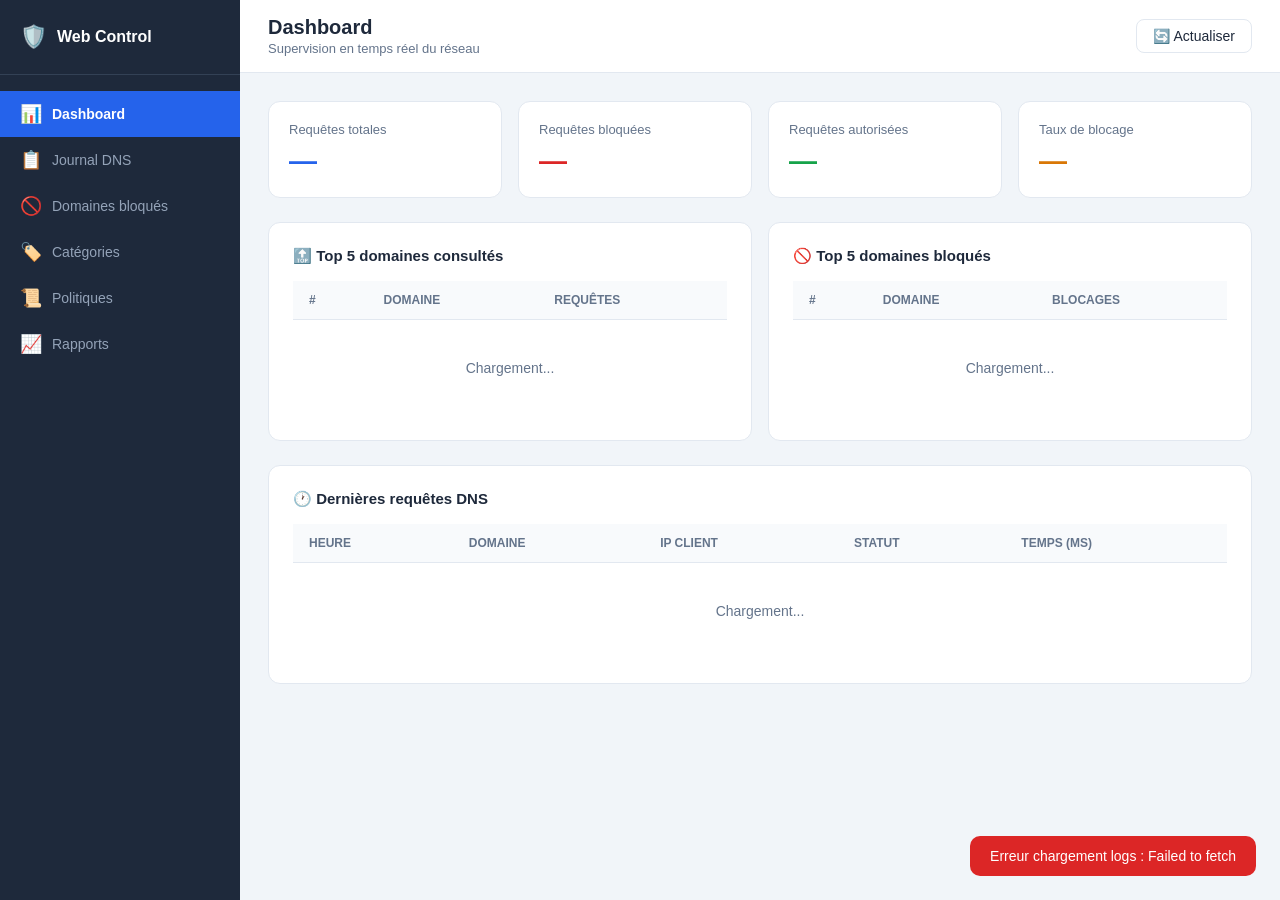
<file: front/index.html>
<!DOCTYPE html>
<html lang="fr">
<head>
    <meta charset="UTF-8">
    <meta name="viewport" content="width=device-width, initial-scale=1.0">
    <title>Web Control — Dashboard</title>
    <link rel="stylesheet" href="css/style.css">
</head>
<body>

<aside class="sidebar">
    <div class="sidebar-logo">
        <span>🛡️</span> Web Control
    </div>
    <nav>
        <a href="index.html"      class="nav-item active"><span class="icon">📊</span> Dashboard</a>
        <a href="logs.html"       class="nav-item"><span class="icon">📋</span> Journal DNS</a>
        <a href="domains.html"    class="nav-item"><span class="icon">🚫</span> Domaines bloqués</a>
        <a href="categories.html" class="nav-item"><span class="icon">🏷️</span> Catégories</a>
        <a href="policies.html"   class="nav-item"><span class="icon">📜</span> Politiques</a>
        <a href="reports.html"    class="nav-item"><span class="icon">📈</span> Rapports</a>
    </nav>
</aside>

<div class="main">
    <div class="topbar">
        <div>
            <h1>Dashboard</h1>
            <div class="subtitle">Supervision en temps réel du réseau</div>
        </div>
        <button class="btn btn-outline" onclick="loadAll()">🔄 Actualiser</button>
    </div>

    <div class="content">

        <!-- Stats -->
        <div class="stats-grid">
            <div class="stat-card">
                <div class="stat-label">Requêtes totales</div>
                <div class="stat-value primary" id="stat-total">—</div>
            </div>
            <div class="stat-card">
                <div class="stat-label">Requêtes bloquées</div>
                <div class="stat-value danger" id="stat-blocked">—</div>
            </div>
            <div class="stat-card">
                <div class="stat-label">Requêtes autorisées</div>
                <div class="stat-value success" id="stat-allowed">—</div>
            </div>
            <div class="stat-card">
                <div class="stat-label">Taux de blocage</div>
                <div class="stat-value warning" id="stat-rate">—</div>
            </div>
        </div>

        <div style="display:grid; grid-template-columns:1fr 1fr; gap:16px;">

            <!-- Top domaines -->
            <div class="card">
                <div class="card-title">🔝 Top 5 domaines consultés</div>
                <div class="table-wrap">
                    <table>
                        <thead>
                            <tr>
                                <th>#</th>
                                <th>Domaine</th>
                                <th>Requêtes</th>
                            </tr>
                        </thead>
                        <tbody id="top-domains-body">
                            <tr class="loading-row"><td colspan="3">Chargement...</td></tr>
                        </tbody>
                    </table>
                </div>
            </div>

            <!-- Top bloqués -->
            <div class="card">
                <div class="card-title">🚫 Top 5 domaines bloqués</div>
                <div class="table-wrap">
                    <table>
                        <thead>
                            <tr>
                                <th>#</th>
                                <th>Domaine</th>
                                <th>Blocages</th>
                            </tr>
                        </thead>
                        <tbody id="top-blocked-body">
                            <tr class="loading-row"><td colspan="3">Chargement...</td></tr>
                        </tbody>
                    </table>
                </div>
            </div>

        </div>

        <!-- Derniers logs -->
        <div class="card">
            <div class="card-title">🕐 Dernières requêtes DNS</div>
            <div class="table-wrap">
                <table>
                    <thead>
                        <tr>
                            <th>Heure</th>
                            <th>Domaine</th>
                            <th>IP Client</th>
                            <th>Statut</th>
                            <th>Temps (ms)</th>
                        </tr>
                    </thead>
                    <tbody id="recent-logs-body">
                        <tr class="loading-row"><td colspan="5">Chargement...</td></tr>
                    </tbody>
                </table>
            </div>
        </div>

    </div>
</div>

<div id="toast"></div>

<script src="js/api.js"></script>
<script src="js/dashboard.js"></script>
</body>
</html>
</file>
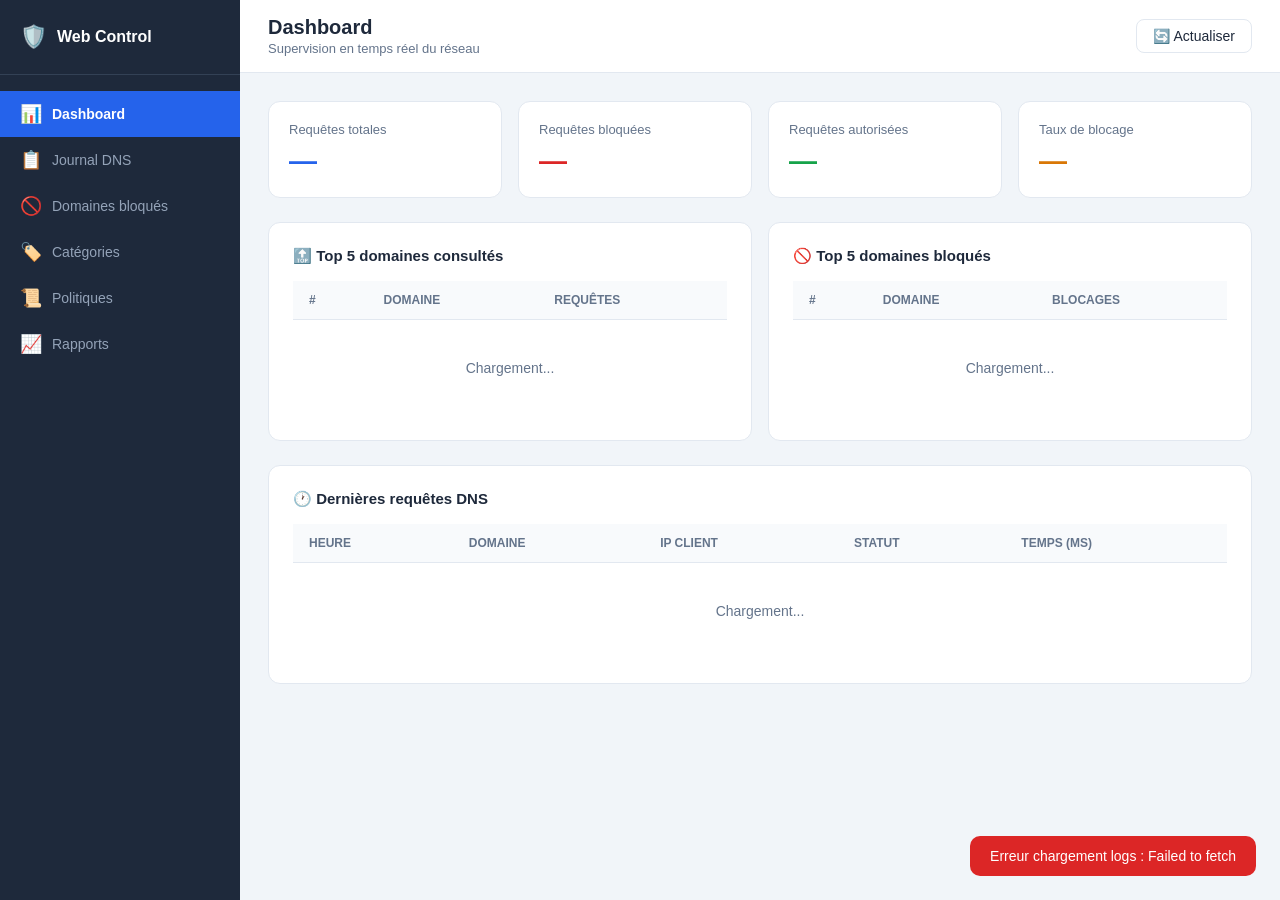
<file: back/front/index.html>
<!DOCTYPE html>
<html lang="fr">
<head>
    <meta charset="UTF-8">
    <meta name="viewport" content="width=device-width, initial-scale=1.0">
    <title>Web Control — Dashboard</title>
    <link rel="stylesheet" href="css/style.css">
</head>
<body>

<aside class="sidebar">
    <div class="sidebar-logo">
        <span>🛡️</span> Web Control
    </div>
    <nav>
        <a href="index.html"      class="nav-item active"><span class="icon">📊</span> Dashboard</a>
        <a href="logs.html"       class="nav-item"><span class="icon">📋</span> Journal DNS</a>
        <a href="domains.html"    class="nav-item"><span class="icon">🚫</span> Domaines bloqués</a>
        <a href="categories.html" class="nav-item"><span class="icon">🏷️</span> Catégories</a>
        <a href="policies.html"   class="nav-item"><span class="icon">📜</span> Politiques</a>
        <a href="reports.html"    class="nav-item"><span class="icon">📈</span> Rapports</a>
    </nav>
</aside>

<div class="main">
    <div class="topbar">
        <div>
            <h1>Dashboard</h1>
            <div class="subtitle">Supervision en temps réel du réseau</div>
        </div>
        <button class="btn btn-outline" onclick="loadAll()">🔄 Actualiser</button>
    </div>

    <div class="content">

        <!-- Stats -->
        <div class="stats-grid">
            <div class="stat-card">
                <div class="stat-label">Requêtes totales</div>
                <div class="stat-value primary" id="stat-total">—</div>
            </div>
            <div class="stat-card">
                <div class="stat-label">Requêtes bloquées</div>
                <div class="stat-value danger" id="stat-blocked">—</div>
            </div>
            <div class="stat-card">
                <div class="stat-label">Requêtes autorisées</div>
                <div class="stat-value success" id="stat-allowed">—</div>
            </div>
            <div class="stat-card">
                <div class="stat-label">Taux de blocage</div>
                <div class="stat-value warning" id="stat-rate">—</div>
            </div>
        </div>

        <div style="display:grid; grid-template-columns:1fr 1fr; gap:16px;">

            <!-- Top domaines -->
            <div class="card">
                <div class="card-title">🔝 Top 5 domaines consultés</div>
                <div class="table-wrap">
                    <table>
                        <thead>
                            <tr>
                                <th>#</th>
                                <th>Domaine</th>
                                <th>Requêtes</th>
                            </tr>
                        </thead>
                        <tbody id="top-domains-body">
                            <tr class="loading-row"><td colspan="3">Chargement...</td></tr>
                        </tbody>
                    </table>
                </div>
            </div>

            <!-- Top bloqués -->
            <div class="card">
                <div class="card-title">🚫 Top 5 domaines bloqués</div>
                <div class="table-wrap">
                    <table>
                        <thead>
                            <tr>
                                <th>#</th>
                                <th>Domaine</th>
                                <th>Blocages</th>
                            </tr>
                        </thead>
                        <tbody id="top-blocked-body">
                            <tr class="loading-row"><td colspan="3">Chargement...</td></tr>
                        </tbody>
                    </table>
                </div>
            </div>

        </div>

        <!-- Derniers logs -->
        <div class="card">
            <div class="card-title">🕐 Dernières requêtes DNS</div>
            <div class="table-wrap">
                <table>
                    <thead>
                        <tr>
                            <th>Heure</th>
                            <th>Domaine</th>
                            <th>IP Client</th>
                            <th>Statut</th>
                            <th>Temps (ms)</th>
                        </tr>
                    </thead>
                    <tbody id="recent-logs-body">
                        <tr class="loading-row"><td colspan="5">Chargement...</td></tr>
                    </tbody>
                </table>
            </div>
        </div>

    </div>
</div>

<div id="toast"></div>

<script src="js/api.js"></script>
<script src="js/dashboard.js"></script>
</body>
</html>
</file>
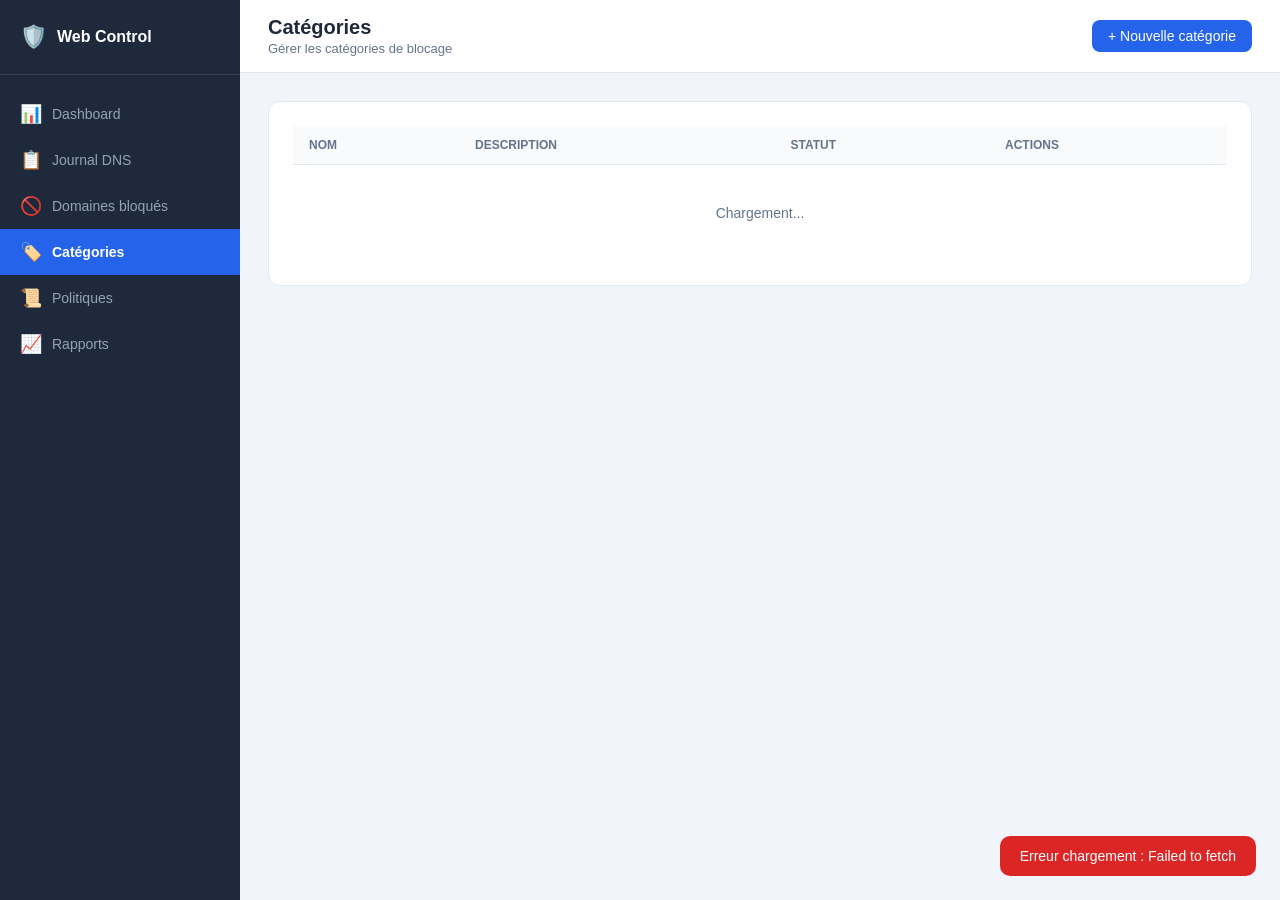
<file: front/categories.html>
<!DOCTYPE html>
<html lang="fr">
<head>
    <meta charset="UTF-8">
    <meta name="viewport" content="width=device-width, initial-scale=1.0">
    <title>Web Control — Catégories</title>
    <link rel="stylesheet" href="css/style.css">
</head>
<body>

<aside class="sidebar">
    <div class="sidebar-logo">
        <span>🛡️</span> Web Control
    </div>
    <nav>
        <a href="index.html"      class="nav-item"><span class="icon">📊</span> Dashboard</a>
        <a href="logs.html"       class="nav-item"><span class="icon">📋</span> Journal DNS</a>
        <a href="domains.html"    class="nav-item"><span class="icon">🚫</span> Domaines bloqués</a>
        <a href="categories.html" class="nav-item active"><span class="icon">🏷️</span> Catégories</a>
        <a href="policies.html"   class="nav-item"><span class="icon">📜</span> Politiques</a>
        <a href="reports.html"    class="nav-item"><span class="icon">📈</span> Rapports</a>
    </nav>
</aside>

<div class="main">
    <div class="topbar">
        <div>
            <h1>Catégories</h1>
            <div class="subtitle">Gérer les catégories de blocage</div>
        </div>
        <button class="btn btn-primary" onclick="openModal('modal-category')">+ Nouvelle catégorie</button>
    </div>

    <div class="content">
        <div class="card">
            <div class="table-wrap">
                <table>
                    <thead>
                        <tr>
                            <th>Nom</th>
                            <th>Description</th>
                            <th>Statut</th>
                            <th>Actions</th>
                        </tr>
                    </thead>
                    <tbody id="categories-body">
                        <tr class="loading-row"><td colspan="4">Chargement...</td></tr>
                    </tbody>
                </table>
            </div>
        </div>
    </div>
</div>

<!-- Modal ajout/édition -->
<div class="modal-overlay" id="modal-category">
    <div class="modal">
        <div class="modal-title" id="modal-title">Nouvelle catégorie</div>
        <input type="hidden" id="edit-id">
        <div class="form-group">
            <label>Nom</label>
            <input type="text" id="input-name" placeholder="Ex: Jeux d'argent">
        </div>
        <div class="form-group">
            <label>Description</label>
            <textarea id="input-description" rows="3" placeholder="Description de la catégorie..."></textarea>
        </div>
        <div class="modal-actions">
            <button class="btn btn-outline" onclick="closeModal('modal-category')">Annuler</button>
            <button class="btn btn-primary" onclick="saveCategory()">Enregistrer</button>
        </div>
    </div>
</div>

<!-- Modal confirmation suppression -->
<div class="modal-overlay" id="modal-delete">
    <div class="modal">
        <div class="modal-title">Confirmer la suppression</div>
        <p style="color:var(--text-muted); margin-bottom:8px;">Cette action est irréversible.</p>
        <input type="hidden" id="delete-id">
        <div class="modal-actions">
            <button class="btn btn-outline" onclick="closeModal('modal-delete')">Annuler</button>
            <button class="btn btn-danger" onclick="confirmDelete()">Supprimer</button>
        </div>
    </div>
</div>

<div id="toast"></div>

<script src="js/api.js"></script>
<script src="js/categories.js"></script>
</body>
</html>
</file>
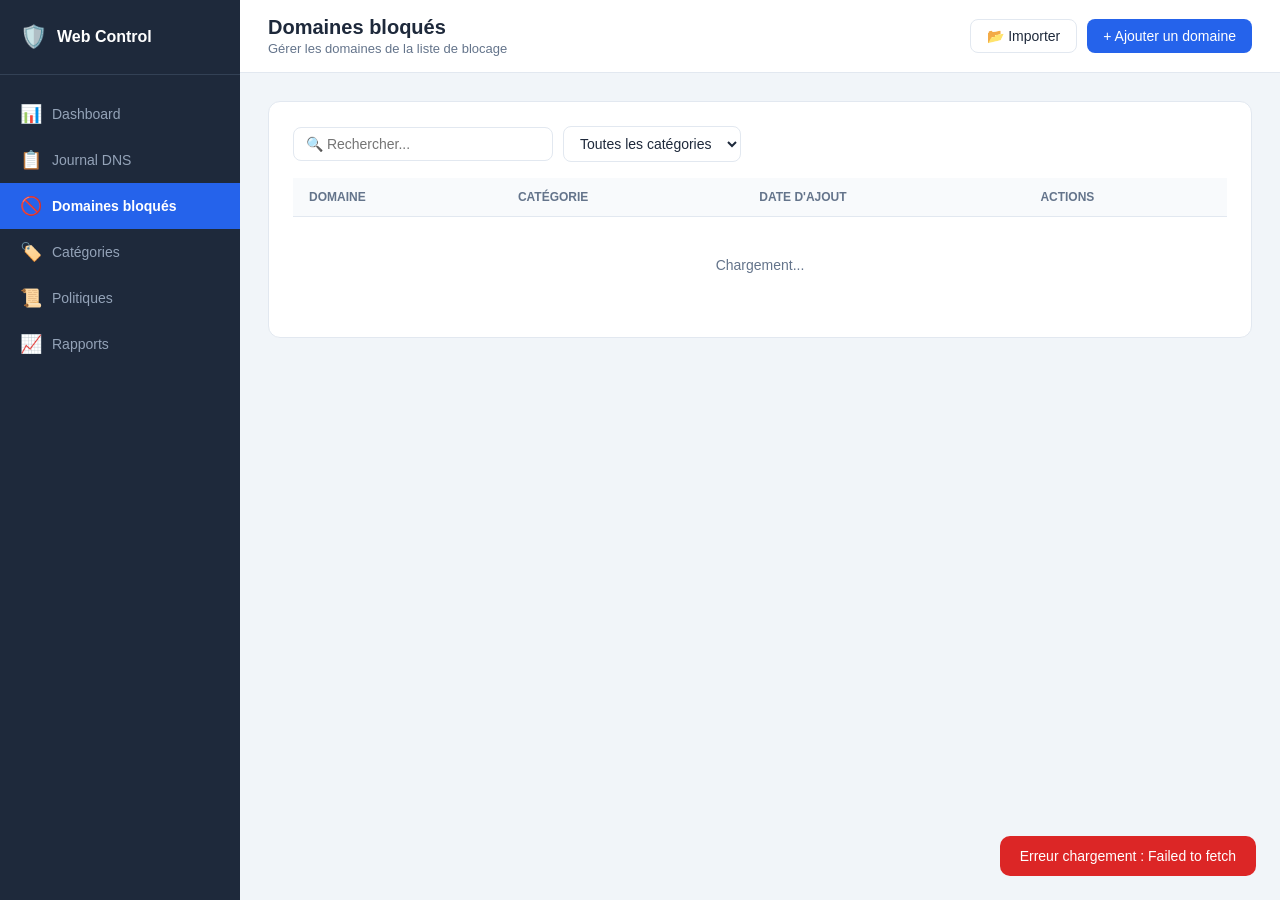
<file: front/domains.html>
<!DOCTYPE html>
<html lang="fr">
<head>
    <meta charset="UTF-8">
    <meta name="viewport" content="width=device-width, initial-scale=1.0">
    <title>Web Control — Domaines bloqués</title>
    <link rel="stylesheet" href="css/style.css">
</head>
<body>

<aside class="sidebar">
    <div class="sidebar-logo">
        <span>🛡️</span> Web Control
    </div>
    <nav>
        <a href="index.html"      class="nav-item"><span class="icon">📊</span> Dashboard</a>
        <a href="logs.html"       class="nav-item"><span class="icon">📋</span> Journal DNS</a>
        <a href="domains.html"    class="nav-item active"><span class="icon">🚫</span> Domaines bloqués</a>
        <a href="categories.html" class="nav-item"><span class="icon">🏷️</span> Catégories</a>
        <a href="policies.html"   class="nav-item"><span class="icon">📜</span> Politiques</a>
        <a href="reports.html"    class="nav-item"><span class="icon">📈</span> Rapports</a>
    </nav>
</aside>

<div class="main">
    <div class="topbar">
        <div>
            <h1>Domaines bloqués</h1>
            <div class="subtitle">Gérer les domaines de la liste de blocage</div>
        </div>
        <div style="display:flex;gap:10px;">
            <button class="btn btn-outline" onclick="openModal('modal-import')">📂 Importer</button>
            <button class="btn btn-primary" onclick="openAddModal()">+ Ajouter un domaine</button>
        </div>
    </div>

    <div class="content">
        <div class="card">
            <div class="toolbar">
                <div class="toolbar-left">
                    <input type="search" id="filter-domain" placeholder="🔍 Rechercher..." style="width:260px">
                    <select id="filter-category">
                        <option value="">Toutes les catégories</option>
                    </select>
                </div>
                <div class="toolbar-right">
                    <span id="domain-count" style="font-size:13px;color:var(--text-muted)"></span>
                </div>
            </div>

            <div class="table-wrap">
                <table>
                    <thead>
                        <tr>
                            <th>Domaine</th>
                            <th>Catégorie</th>
                            <th>Date d'ajout</th>
                            <th>Actions</th>
                        </tr>
                    </thead>
                    <tbody id="domains-body">
                        <tr class="loading-row"><td colspan="4">Chargement...</td></tr>
                    </tbody>
                </table>
            </div>
        </div>
    </div>
</div>

<!-- Modal ajout -->
<div class="modal-overlay" id="modal-domain">
    <div class="modal">
        <div class="modal-title">Ajouter un domaine</div>
        <div class="form-group">
            <label>Domaine</label>
            <input type="text" id="input-domain" placeholder="Ex: example.com">
        </div>
        <div class="form-group">
            <label>Catégorie</label>
            <select id="input-category">
                <option value="">— Sans catégorie —</option>
            </select>
        </div>
        <div class="modal-actions">
            <button class="btn btn-outline" onclick="closeModal('modal-domain')">Annuler</button>
            <button class="btn btn-primary" onclick="saveDomain()">Ajouter</button>
        </div>
    </div>
</div>

<!-- Modal import -->
<div class="modal-overlay" id="modal-import">
    <div class="modal">
        <div class="modal-title">Importer des domaines</div>
        <p style="font-size:13px;color:var(--text-muted);margin-bottom:16px;">
            Fichier .txt avec un domaine par ligne.
        </p>
        <div class="form-group">
            <label>Fichier</label>
            <input type="file" id="import-file" accept=".txt" style="padding:6px;">
        </div>
        <div class="form-group">
            <label>Catégorie</label>
            <select id="import-category">
                <option value="">— Sans catégorie —</option>
            </select>
        </div>
        <div id="import-preview" style="font-size:13px;color:var(--text-muted);margin-bottom:8px;"></div>
        <div class="modal-actions">
            <button class="btn btn-outline" onclick="closeModal('modal-import')">Annuler</button>
            <button class="btn btn-primary" onclick="importDomains()">Importer</button>
        </div>
    </div>
</div>

<!-- Modal suppression -->
<div class="modal-overlay" id="modal-delete">
    <div class="modal">
        <div class="modal-title">Confirmer la suppression</div>
        <p style="color:var(--text-muted);margin-bottom:8px;">Cette action est irréversible.</p>
        <input type="hidden" id="delete-id">
        <div class="modal-actions">
            <button class="btn btn-outline" onclick="closeModal('modal-delete')">Annuler</button>
            <button class="btn btn-danger" onclick="confirmDelete()">Supprimer</button>
        </div>
    </div>
</div>

<div id="toast"></div>

<script src="js/api.js"></script>
<script src="js/domains.js"></script>
</body>
</html>
</file>
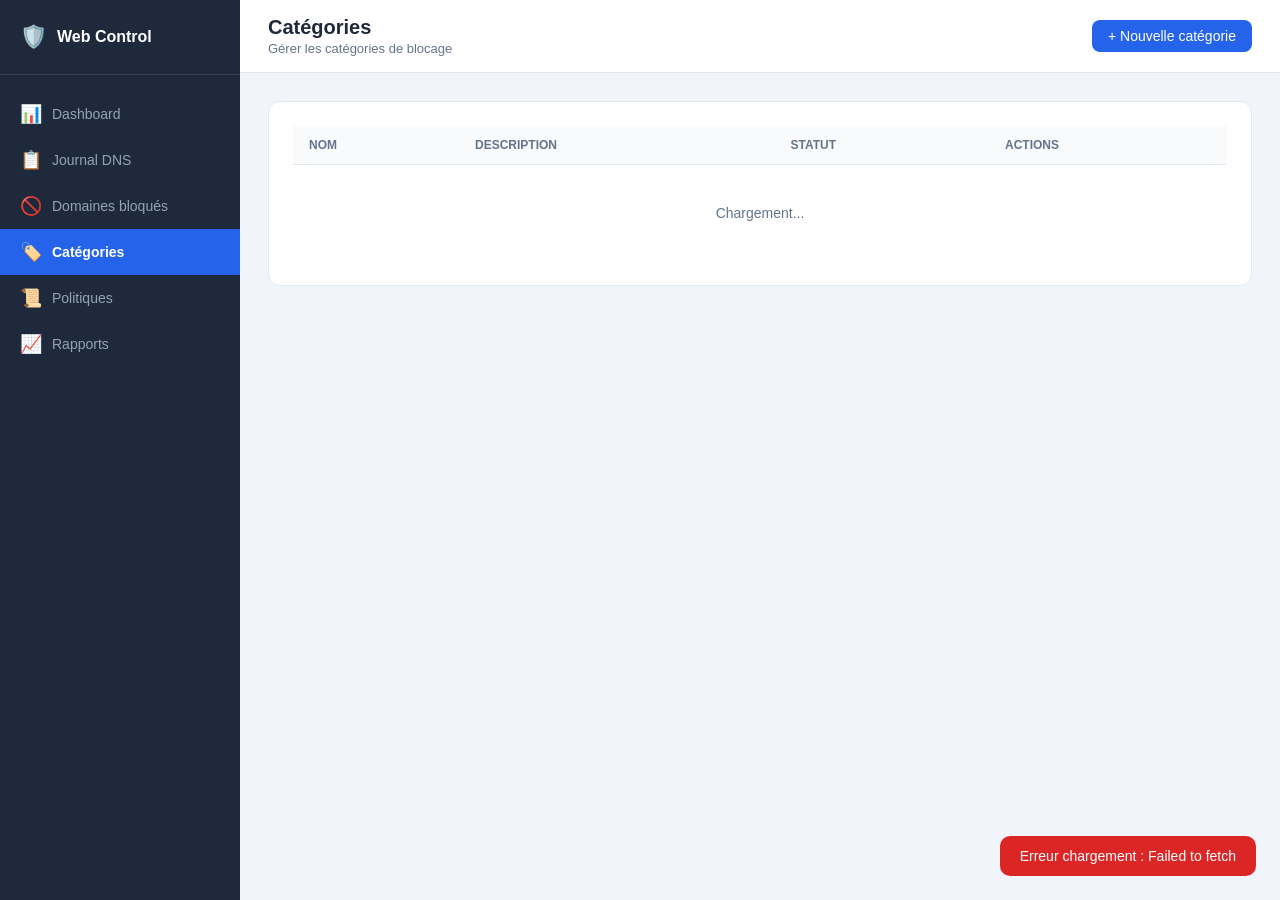
<file: back/front/categories.html>
<!DOCTYPE html>
<html lang="fr">
<head>
    <meta charset="UTF-8">
    <meta name="viewport" content="width=device-width, initial-scale=1.0">
    <title>Web Control — Catégories</title>
    <link rel="stylesheet" href="css/style.css">
</head>
<body>

<aside class="sidebar">
    <div class="sidebar-logo">
        <span>🛡️</span> Web Control
    </div>
    <nav>
        <a href="index.html"      class="nav-item"><span class="icon">📊</span> Dashboard</a>
        <a href="logs.html"       class="nav-item"><span class="icon">📋</span> Journal DNS</a>
        <a href="domains.html"    class="nav-item"><span class="icon">🚫</span> Domaines bloqués</a>
        <a href="categories.html" class="nav-item active"><span class="icon">🏷️</span> Catégories</a>
        <a href="policies.html"   class="nav-item"><span class="icon">📜</span> Politiques</a>
        <a href="reports.html"    class="nav-item"><span class="icon">📈</span> Rapports</a>
    </nav>
</aside>

<div class="main">
    <div class="topbar">
        <div>
            <h1>Catégories</h1>
            <div class="subtitle">Gérer les catégories de blocage</div>
        </div>
        <button class="btn btn-primary" onclick="openModal('modal-category')">+ Nouvelle catégorie</button>
    </div>

    <div class="content">
        <div class="card">
            <div class="table-wrap">
                <table>
                    <thead>
                        <tr>
                            <th>Nom</th>
                            <th>Description</th>
                            <th>Statut</th>
                            <th>Actions</th>
                        </tr>
                    </thead>
                    <tbody id="categories-body">
                        <tr class="loading-row"><td colspan="4">Chargement...</td></tr>
                    </tbody>
                </table>
            </div>
        </div>
    </div>
</div>

<!-- Modal ajout/édition -->
<div class="modal-overlay" id="modal-category">
    <div class="modal">
        <div class="modal-title" id="modal-title">Nouvelle catégorie</div>
        <input type="hidden" id="edit-id">
        <div class="form-group">
            <label>Nom</label>
            <input type="text" id="input-name" placeholder="Ex: Jeux d'argent">
        </div>
        <div class="form-group">
            <label>Description</label>
            <textarea id="input-description" rows="3" placeholder="Description de la catégorie..."></textarea>
        </div>
        <div class="modal-actions">
            <button class="btn btn-outline" onclick="closeModal('modal-category')">Annuler</button>
            <button class="btn btn-primary" onclick="saveCategory()">Enregistrer</button>
        </div>
    </div>
</div>

<!-- Modal confirmation suppression -->
<div class="modal-overlay" id="modal-delete">
    <div class="modal">
        <div class="modal-title">Confirmer la suppression</div>
        <p style="color:var(--text-muted); margin-bottom:8px;">Cette action est irréversible.</p>
        <input type="hidden" id="delete-id">
        <div class="modal-actions">
            <button class="btn btn-outline" onclick="closeModal('modal-delete')">Annuler</button>
            <button class="btn btn-danger" onclick="confirmDelete()">Supprimer</button>
        </div>
    </div>
</div>

<div id="toast"></div>

<script src="js/api.js"></script>
<script src="js/categories.js"></script>
</body>
</html>
</file>
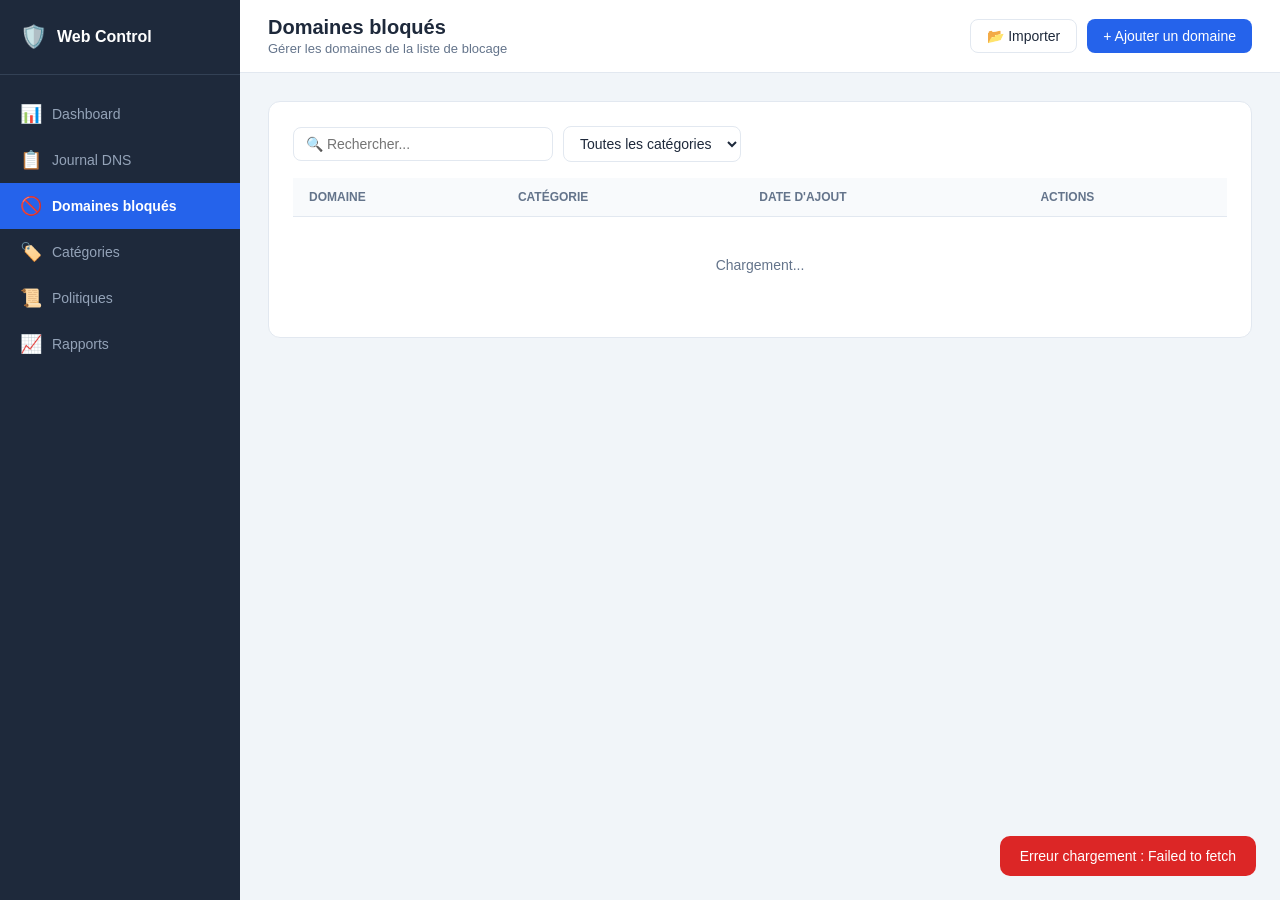
<file: back/front/domains.html>
<!DOCTYPE html>
<html lang="fr">
<head>
    <meta charset="UTF-8">
    <meta name="viewport" content="width=device-width, initial-scale=1.0">
    <title>Web Control — Domaines bloqués</title>
    <link rel="stylesheet" href="css/style.css">
</head>
<body>

<aside class="sidebar">
    <div class="sidebar-logo">
        <span>🛡️</span> Web Control
    </div>
    <nav>
        <a href="index.html"      class="nav-item"><span class="icon">📊</span> Dashboard</a>
        <a href="logs.html"       class="nav-item"><span class="icon">📋</span> Journal DNS</a>
        <a href="domains.html"    class="nav-item active"><span class="icon">🚫</span> Domaines bloqués</a>
        <a href="categories.html" class="nav-item"><span class="icon">🏷️</span> Catégories</a>
        <a href="policies.html"   class="nav-item"><span class="icon">📜</span> Politiques</a>
        <a href="reports.html"    class="nav-item"><span class="icon">📈</span> Rapports</a>
    </nav>
</aside>

<div class="main">
    <div class="topbar">
        <div>
            <h1>Domaines bloqués</h1>
            <div class="subtitle">Gérer les domaines de la liste de blocage</div>
        </div>
        <div style="display:flex;gap:10px;">
            <button class="btn btn-outline" onclick="openModal('modal-import')">📂 Importer</button>
            <button class="btn btn-primary" onclick="openAddModal()">+ Ajouter un domaine</button>
        </div>
    </div>

    <div class="content">
        <div class="card">
            <div class="toolbar">
                <div class="toolbar-left">
                    <input type="search" id="filter-domain" placeholder="🔍 Rechercher..." style="width:260px">
                    <select id="filter-category">
                        <option value="">Toutes les catégories</option>
                    </select>
                </div>
                <div class="toolbar-right">
                    <span id="domain-count" style="font-size:13px;color:var(--text-muted)"></span>
                </div>
            </div>

            <div class="table-wrap">
                <table>
                    <thead>
                        <tr>
                            <th>Domaine</th>
                            <th>Catégorie</th>
                            <th>Date d'ajout</th>
                            <th>Actions</th>
                        </tr>
                    </thead>
                    <tbody id="domains-body">
                        <tr class="loading-row"><td colspan="4">Chargement...</td></tr>
                    </tbody>
                </table>
            </div>
        </div>
    </div>
</div>

<!-- Modal ajout -->
<div class="modal-overlay" id="modal-domain">
    <div class="modal">
        <div class="modal-title">Ajouter un domaine</div>
        <div class="form-group">
            <label>Domaine</label>
            <input type="text" id="input-domain" placeholder="Ex: example.com">
        </div>
        <div class="form-group">
            <label>Catégorie</label>
            <select id="input-category">
                <option value="">— Sans catégorie —</option>
            </select>
        </div>
        <div class="modal-actions">
            <button class="btn btn-outline" onclick="closeModal('modal-domain')">Annuler</button>
            <button class="btn btn-primary" onclick="saveDomain()">Ajouter</button>
        </div>
    </div>
</div>

<!-- Modal import -->
<div class="modal-overlay" id="modal-import">
    <div class="modal">
        <div class="modal-title">Importer des domaines</div>
        <p style="font-size:13px;color:var(--text-muted);margin-bottom:16px;">
            Fichier .txt avec un domaine par ligne.
        </p>
        <div class="form-group">
            <label>Fichier</label>
            <input type="file" id="import-file" accept=".txt" style="padding:6px;">
        </div>
        <div class="form-group">
            <label>Catégorie</label>
            <select id="import-category">
                <option value="">— Sans catégorie —</option>
            </select>
        </div>
        <div id="import-preview" style="font-size:13px;color:var(--text-muted);margin-bottom:8px;"></div>
        <div class="modal-actions">
            <button class="btn btn-outline" onclick="closeModal('modal-import')">Annuler</button>
            <button class="btn btn-primary" onclick="importDomains()">Importer</button>
        </div>
    </div>
</div>

<!-- Modal suppression -->
<div class="modal-overlay" id="modal-delete">
    <div class="modal">
        <div class="modal-title">Confirmer la suppression</div>
        <p style="color:var(--text-muted);margin-bottom:8px;">Cette action est irréversible.</p>
        <input type="hidden" id="delete-id">
        <div class="modal-actions">
            <button class="btn btn-outline" onclick="closeModal('modal-delete')">Annuler</button>
            <button class="btn btn-danger" onclick="confirmDelete()">Supprimer</button>
        </div>
    </div>
</div>

<div id="toast"></div>

<script src="js/api.js"></script>
<script src="js/domains.js"></script>
</body>
</html>
</file>
<file: front/css/style.css>
* {
    margin: 0;
    padding: 0;
    box-sizing: border-box;
}

:root {
    --primary: #2563eb;
    --primary-dark: #1d4ed8;
    --danger: #dc2626;
    --success: #16a34a;
    --warning: #d97706;
    --bg: #f1f5f9;
    --sidebar-bg: #1e293b;
    --sidebar-text: #94a3b8;
    --sidebar-active: #2563eb;
    --card-bg: #ffffff;
    --text: #1e293b;
    --text-muted: #64748b;
    --border: #e2e8f0;
}

body {
    font-family: 'Segoe UI', sans-serif;
    background: var(--bg);
    color: var(--text);
    display: flex;
    min-height: 100vh;
}

/* ── Sidebar ── */
.sidebar {
    width: 240px;
    background: var(--sidebar-bg);
    display: flex;
    flex-direction: column;
    position: fixed;
    top: 0; left: 0;
    height: 100vh;
    z-index: 100;
}

.sidebar-logo {
    padding: 24px 20px;
    font-size: 16px;
    font-weight: 700;
    color: #fff;
    border-bottom: 1px solid #334155;
    display: flex;
    align-items: center;
    gap: 10px;
}

.sidebar-logo span { font-size: 22px; }

.sidebar nav { padding: 16px 0; flex: 1; }

.nav-item {
    display: flex;
    align-items: center;
    gap: 12px;
    padding: 12px 20px;
    color: var(--sidebar-text);
    text-decoration: none;
    font-size: 14px;
    transition: all 0.2s;
}

.nav-item:hover {
    background: #334155;
    color: #fff;
}

.nav-item.active {
    background: var(--sidebar-active);
    color: #fff;
    font-weight: 600;
}

.nav-item .icon { font-size: 18px; width: 20px; text-align: center; }

/* ── Main ── */
.main {
    margin-left: 240px;
    flex: 1;
    display: flex;
    flex-direction: column;
    min-height: 100vh;
}

.topbar {
    background: var(--card-bg);
    border-bottom: 1px solid var(--border);
    padding: 16px 28px;
    display: flex;
    align-items: center;
    justify-content: space-between;
}

.topbar h1 { font-size: 20px; font-weight: 700; }
.topbar .subtitle { font-size: 13px; color: var(--text-muted); margin-top: 2px; }

.content { padding: 28px; flex: 1; }

/* ── Cards ── */
.card {
    background: var(--card-bg);
    border-radius: 12px;
    border: 1px solid var(--border);
    padding: 24px;
    margin-bottom: 24px;
}

.card-title {
    font-size: 15px;
    font-weight: 600;
    margin-bottom: 16px;
    color: var(--text);
}

.stats-grid {
    display: grid;
    grid-template-columns: repeat(4, 1fr);
    gap: 16px;
    margin-bottom: 24px;
}

.stat-card {
    background: var(--card-bg);
    border-radius: 12px;
    border: 1px solid var(--border);
    padding: 20px;
    display: flex;
    flex-direction: column;
    gap: 8px;
}

.stat-label { font-size: 13px; color: var(--text-muted); }
.stat-value { font-size: 28px; font-weight: 700; color: var(--text); }
.stat-value.danger  { color: var(--danger); }
.stat-value.success { color: var(--success); }
.stat-value.warning { color: var(--warning); }
.stat-value.primary { color: var(--primary); }

/* ── Table ── */
.table-wrap { overflow-x: auto; }

table {
    width: 100%;
    border-collapse: collapse;
    font-size: 14px;
}

thead th {
    background: #f8fafc;
    padding: 12px 16px;
    text-align: left;
    font-size: 12px;
    font-weight: 600;
    text-transform: uppercase;
    color: var(--text-muted);
    border-bottom: 1px solid var(--border);
}

tbody td {
    padding: 12px 16px;
    border-bottom: 1px solid var(--border);
    vertical-align: middle;
}

tbody tr:hover { background: #f8fafc; }
tbody tr:last-child td { border-bottom: none; }

/* ── Badges ── */
.badge {
    display: inline-block;
    padding: 3px 10px;
    border-radius: 999px;
    font-size: 12px;
    font-weight: 600;
}

.badge-success  { background: #dcfce7; color: #16a34a; }
.badge-danger   { background: #fee2e2; color: #dc2626; }
.badge-warning  { background: #fef9c3; color: #ca8a04; }
.badge-primary  { background: #dbeafe; color: #2563eb; }
.badge-muted    { background: #f1f5f9; color: #64748b; }

/* ── Buttons ── */
.btn {
    display: inline-flex;
    align-items: center;
    gap: 6px;
    padding: 8px 16px;
    border-radius: 8px;
    font-size: 14px;
    font-weight: 500;
    cursor: pointer;
    border: none;
    transition: all 0.2s;
}

.btn-primary  { background: var(--primary);  color: #fff; }
.btn-primary:hover  { background: var(--primary-dark); }
.btn-danger   { background: var(--danger);   color: #fff; }
.btn-danger:hover   { background: #b91c1c; }
.btn-success  { background: var(--success);  color: #fff; }
.btn-success:hover  { background: #15803d; }
.btn-outline  {
    background: transparent;
    border: 1px solid var(--border);
    color: var(--text);
}
.btn-outline:hover { background: var(--bg); }
.btn-sm { padding: 5px 10px; font-size: 12px; }

/* ── Toolbar ── */
.toolbar {
    display: flex;
    align-items: center;
    justify-content: space-between;
    margin-bottom: 16px;
    gap: 12px;
    flex-wrap: wrap;
}

.toolbar-left  { display: flex; align-items: center; gap: 10px; }
.toolbar-right { display: flex; align-items: center; gap: 10px; }

/* ── Inputs ── */
input[type="text"],
input[type="search"],
input[type="email"],
input[type="password"],
select,
textarea {
    padding: 8px 12px;
    border: 1px solid var(--border);
    border-radius: 8px;
    font-size: 14px;
    background: #fff;
    color: var(--text);
    outline: none;
    transition: border 0.2s;
}

input:focus, select:focus, textarea:focus {
    border-color: var(--primary);
}

/* ── Modal ── */
.modal-overlay {
    display: none;
    position: fixed;
    inset: 0;
    background: rgba(0,0,0,0.4);
    z-index: 200;
    align-items: center;
    justify-content: center;
}

.modal-overlay.open { display: flex; }

.modal {
    background: #fff;
    border-radius: 14px;
    padding: 28px;
    width: 480px;
    max-width: 95vw;
    box-shadow: 0 20px 60px rgba(0,0,0,0.15);
}

.modal-title {
    font-size: 17px;
    font-weight: 700;
    margin-bottom: 20px;
}

.form-group { margin-bottom: 16px; }

.form-group label {
    display: block;
    font-size: 13px;
    font-weight: 500;
    margin-bottom: 6px;
    color: var(--text-muted);
}

.form-group input,
.form-group select,
.form-group textarea {
    width: 100%;
}

.modal-actions {
    display: flex;
    justify-content: flex-end;
    gap: 10px;
    margin-top: 20px;
}

/* ── Pagination ── */
.pagination {
    display: flex;
    align-items: center;
    justify-content: center;
    gap: 6px;
    margin-top: 20px;
}

.pagination button {
    padding: 6px 12px;
    border: 1px solid var(--border);
    background: #fff;
    border-radius: 6px;
    cursor: pointer;
    font-size: 13px;
}

.pagination button.active {
    background: var(--primary);
    color: #fff;
    border-color: var(--primary);
}

.pagination button:disabled {
    opacity: 0.4;
    cursor: not-allowed;
}

/* ── Empty state ── */
.empty-state {
    text-align: center;
    padding: 48px;
    color: var(--text-muted);
}

.empty-state .icon { font-size: 40px; margin-bottom: 12px; }

/* ── Toast ── */
#toast {
    position: fixed;
    bottom: 24px;
    right: 24px;
    background: #1e293b;
    color: #fff;
    padding: 12px 20px;
    border-radius: 10px;
    font-size: 14px;
    z-index: 999;
    opacity: 0;
    transform: translateY(10px);
    transition: all 0.3s;
    pointer-events: none;
}

#toast.show {
    opacity: 1;
    transform: translateY(0);
}

#toast.success { background: var(--success); }
#toast.error   { background: var(--danger);  }

/* ── Loader ── */
.loader {
    display: inline-block;
    width: 18px; height: 18px;
    border: 2px solid #e2e8f0;
    border-top-color: var(--primary);
    border-radius: 50%;
    animation: spin 0.7s linear infinite;
}

@keyframes spin { to { transform: rotate(360deg); } }

.loading-row td {
    text-align: center;
    padding: 40px;
    color: var(--text-muted);
}
</file>
<file: back/front/css/style.css>
* {
    margin: 0;
    padding: 0;
    box-sizing: border-box;
}

:root {
    --primary: #2563eb;
    --primary-dark: #1d4ed8;
    --danger: #dc2626;
    --success: #16a34a;
    --warning: #d97706;
    --bg: #f1f5f9;
    --sidebar-bg: #1e293b;
    --sidebar-text: #94a3b8;
    --sidebar-active: #2563eb;
    --card-bg: #ffffff;
    --text: #1e293b;
    --text-muted: #64748b;
    --border: #e2e8f0;
}

body {
    font-family: 'Segoe UI', sans-serif;
    background: var(--bg);
    color: var(--text);
    display: flex;
    min-height: 100vh;
}

/* ── Sidebar ── */
.sidebar {
    width: 240px;
    background: var(--sidebar-bg);
    display: flex;
    flex-direction: column;
    position: fixed;
    top: 0; left: 0;
    height: 100vh;
    z-index: 100;
}

.sidebar-logo {
    padding: 24px 20px;
    font-size: 16px;
    font-weight: 700;
    color: #fff;
    border-bottom: 1px solid #334155;
    display: flex;
    align-items: center;
    gap: 10px;
}

.sidebar-logo span { font-size: 22px; }

.sidebar nav { padding: 16px 0; flex: 1; }

.nav-item {
    display: flex;
    align-items: center;
    gap: 12px;
    padding: 12px 20px;
    color: var(--sidebar-text);
    text-decoration: none;
    font-size: 14px;
    transition: all 0.2s;
}

.nav-item:hover {
    background: #334155;
    color: #fff;
}

.nav-item.active {
    background: var(--sidebar-active);
    color: #fff;
    font-weight: 600;
}

.nav-item .icon { font-size: 18px; width: 20px; text-align: center; }

/* ── Main ── */
.main {
    margin-left: 240px;
    flex: 1;
    display: flex;
    flex-direction: column;
    min-height: 100vh;
}

.topbar {
    background: var(--card-bg);
    border-bottom: 1px solid var(--border);
    padding: 16px 28px;
    display: flex;
    align-items: center;
    justify-content: space-between;
}

.topbar h1 { font-size: 20px; font-weight: 700; }
.topbar .subtitle { font-size: 13px; color: var(--text-muted); margin-top: 2px; }

.content { padding: 28px; flex: 1; }

/* ── Cards ── */
.card {
    background: var(--card-bg);
    border-radius: 12px;
    border: 1px solid var(--border);
    padding: 24px;
    margin-bottom: 24px;
}

.card-title {
    font-size: 15px;
    font-weight: 600;
    margin-bottom: 16px;
    color: var(--text);
}

.stats-grid {
    display: grid;
    grid-template-columns: repeat(4, 1fr);
    gap: 16px;
    margin-bottom: 24px;
}

.stat-card {
    background: var(--card-bg);
    border-radius: 12px;
    border: 1px solid var(--border);
    padding: 20px;
    display: flex;
    flex-direction: column;
    gap: 8px;
}

.stat-label { font-size: 13px; color: var(--text-muted); }
.stat-value { font-size: 28px; font-weight: 700; color: var(--text); }
.stat-value.danger  { color: var(--danger); }
.stat-value.success { color: var(--success); }
.stat-value.warning { color: var(--warning); }
.stat-value.primary { color: var(--primary); }

/* ── Table ── */
.table-wrap { overflow-x: auto; }

table {
    width: 100%;
    border-collapse: collapse;
    font-size: 14px;
}

thead th {
    background: #f8fafc;
    padding: 12px 16px;
    text-align: left;
    font-size: 12px;
    font-weight: 600;
    text-transform: uppercase;
    color: var(--text-muted);
    border-bottom: 1px solid var(--border);
}

tbody td {
    padding: 12px 16px;
    border-bottom: 1px solid var(--border);
    vertical-align: middle;
}

tbody tr:hover { background: #f8fafc; }
tbody tr:last-child td { border-bottom: none; }

/* ── Badges ── */
.badge {
    display: inline-block;
    padding: 3px 10px;
    border-radius: 999px;
    font-size: 12px;
    font-weight: 600;
}

.badge-success  { background: #dcfce7; color: #16a34a; }
.badge-danger   { background: #fee2e2; color: #dc2626; }
.badge-warning  { background: #fef9c3; color: #ca8a04; }
.badge-primary  { background: #dbeafe; color: #2563eb; }
.badge-muted    { background: #f1f5f9; color: #64748b; }

/* ── Buttons ── */
.btn {
    display: inline-flex;
    align-items: center;
    gap: 6px;
    padding: 8px 16px;
    border-radius: 8px;
    font-size: 14px;
    font-weight: 500;
    cursor: pointer;
    border: none;
    transition: all 0.2s;
}

.btn-primary  { background: var(--primary);  color: #fff; }
.btn-primary:hover  { background: var(--primary-dark); }
.btn-danger   { background: var(--danger);   color: #fff; }
.btn-danger:hover   { background: #b91c1c; }
.btn-success  { background: var(--success);  color: #fff; }
.btn-success:hover  { background: #15803d; }
.btn-outline  {
    background: transparent;
    border: 1px solid var(--border);
    color: var(--text);
}
.btn-outline:hover { background: var(--bg); }
.btn-sm { padding: 5px 10px; font-size: 12px; }

/* ── Toolbar ── */
.toolbar {
    display: flex;
    align-items: center;
    justify-content: space-between;
    margin-bottom: 16px;
    gap: 12px;
    flex-wrap: wrap;
}

.toolbar-left  { display: flex; align-items: center; gap: 10px; }
.toolbar-right { display: flex; align-items: center; gap: 10px; }

/* ── Inputs ── */
input[type="text"],
input[type="search"],
input[type="email"],
input[type="password"],
select,
textarea {
    padding: 8px 12px;
    border: 1px solid var(--border);
    border-radius: 8px;
    font-size: 14px;
    background: #fff;
    color: var(--text);
    outline: none;
    transition: border 0.2s;
}

input:focus, select:focus, textarea:focus {
    border-color: var(--primary);
}

/* ── Modal ── */
.modal-overlay {
    display: none;
    position: fixed;
    inset: 0;
    background: rgba(0,0,0,0.4);
    z-index: 200;
    align-items: center;
    justify-content: center;
}

.modal-overlay.open { display: flex; }

.modal {
    background: #fff;
    border-radius: 14px;
    padding: 28px;
    width: 480px;
    max-width: 95vw;
    box-shadow: 0 20px 60px rgba(0,0,0,0.15);
}

.modal-title {
    font-size: 17px;
    font-weight: 700;
    margin-bottom: 20px;
}

.form-group { margin-bottom: 16px; }

.form-group label {
    display: block;
    font-size: 13px;
    font-weight: 500;
    margin-bottom: 6px;
    color: var(--text-muted);
}

.form-group input,
.form-group select,
.form-group textarea {
    width: 100%;
}

.modal-actions {
    display: flex;
    justify-content: flex-end;
    gap: 10px;
    margin-top: 20px;
}

/* ── Pagination ── */
.pagination {
    display: flex;
    align-items: center;
    justify-content: center;
    gap: 6px;
    margin-top: 20px;
}

.pagination button {
    padding: 6px 12px;
    border: 1px solid var(--border);
    background: #fff;
    border-radius: 6px;
    cursor: pointer;
    font-size: 13px;
}

.pagination button.active {
    background: var(--primary);
    color: #fff;
    border-color: var(--primary);
}

.pagination button:disabled {
    opacity: 0.4;
    cursor: not-allowed;
}

/* ── Empty state ── */
.empty-state {
    text-align: center;
    padding: 48px;
    color: var(--text-muted);
}

.empty-state .icon { font-size: 40px; margin-bottom: 12px; }

/* ── Toast ── */
#toast {
    position: fixed;
    bottom: 24px;
    right: 24px;
    background: #1e293b;
    color: #fff;
    padding: 12px 20px;
    border-radius: 10px;
    font-size: 14px;
    z-index: 999;
    opacity: 0;
    transform: translateY(10px);
    transition: all 0.3s;
    pointer-events: none;
}

#toast.show {
    opacity: 1;
    transform: translateY(0);
}

#toast.success { background: var(--success); }
#toast.error   { background: var(--danger);  }

/* ── Loader ── */
.loader {
    display: inline-block;
    width: 18px; height: 18px;
    border: 2px solid #e2e8f0;
    border-top-color: var(--primary);
    border-radius: 50%;
    animation: spin 0.7s linear infinite;
}

@keyframes spin { to { transform: rotate(360deg); } }

.loading-row td {
    text-align: center;
    padding: 40px;
    color: var(--text-muted);
}
</file>
